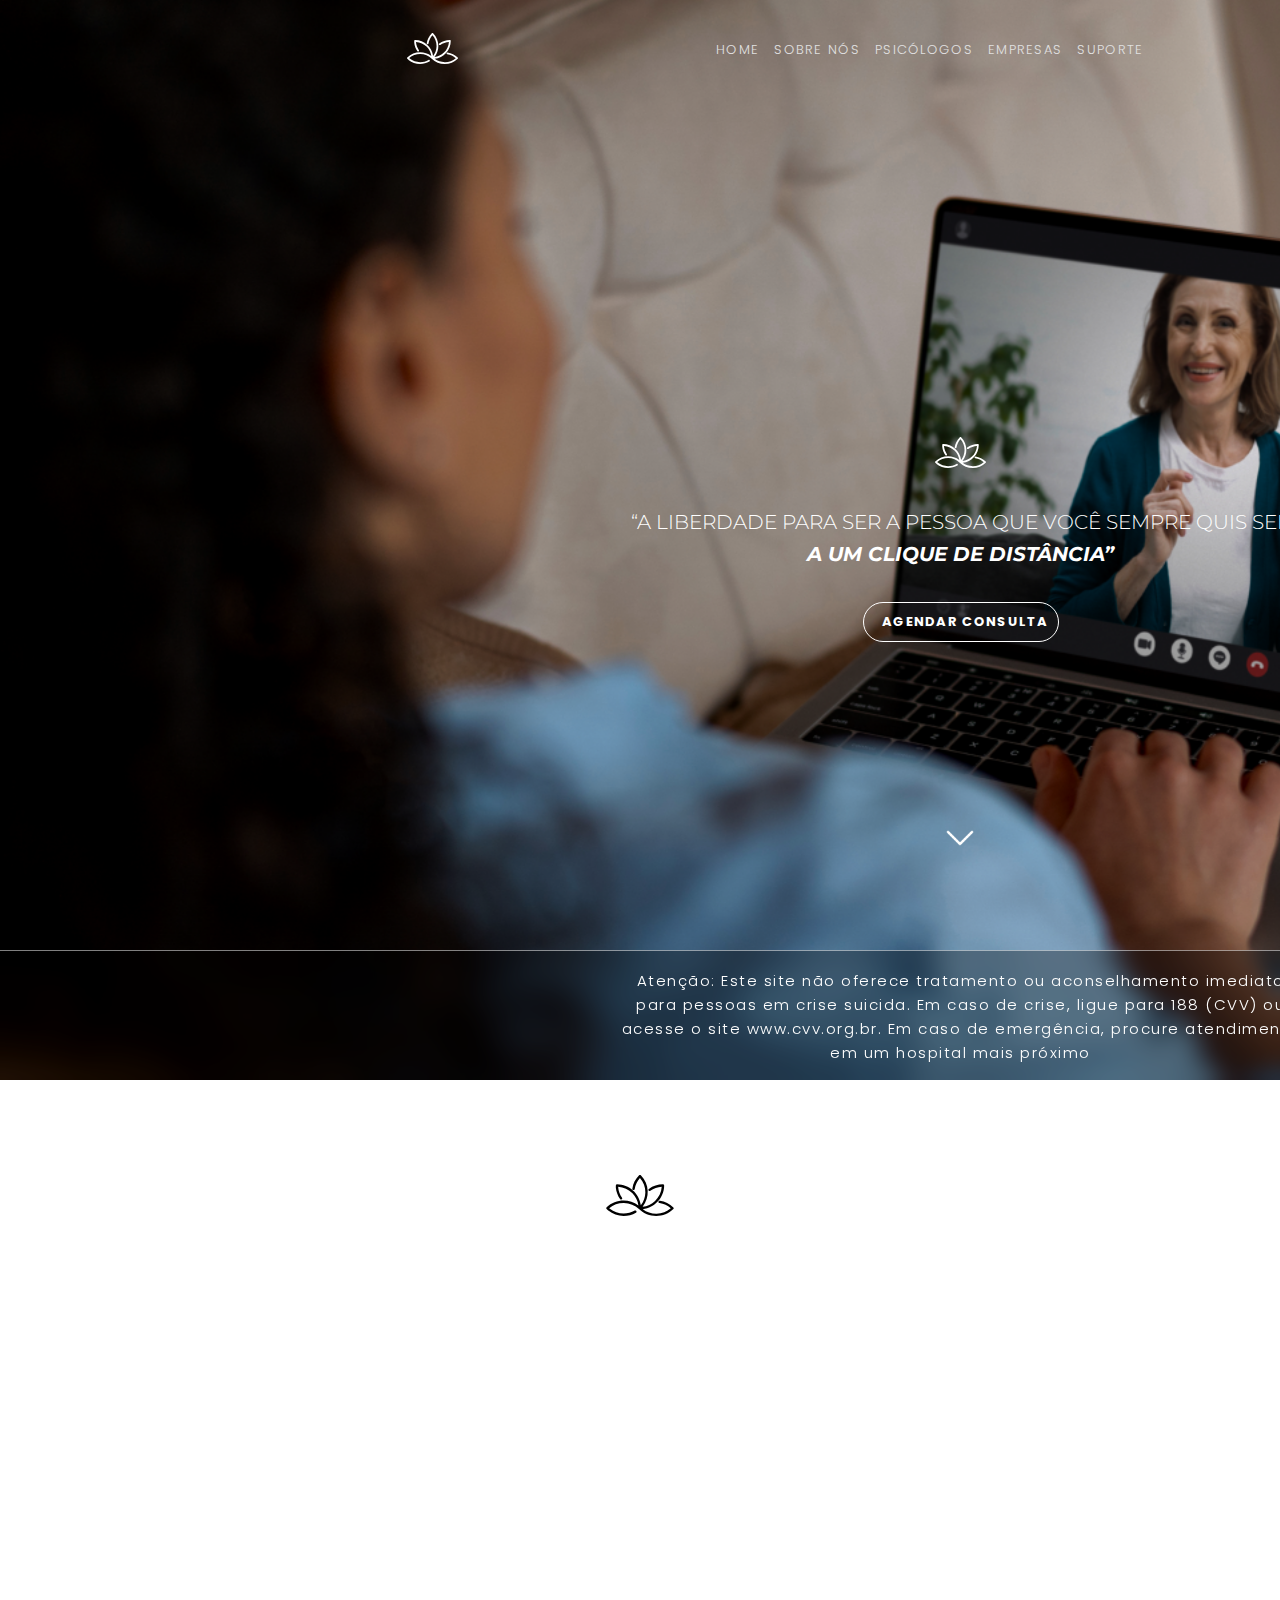
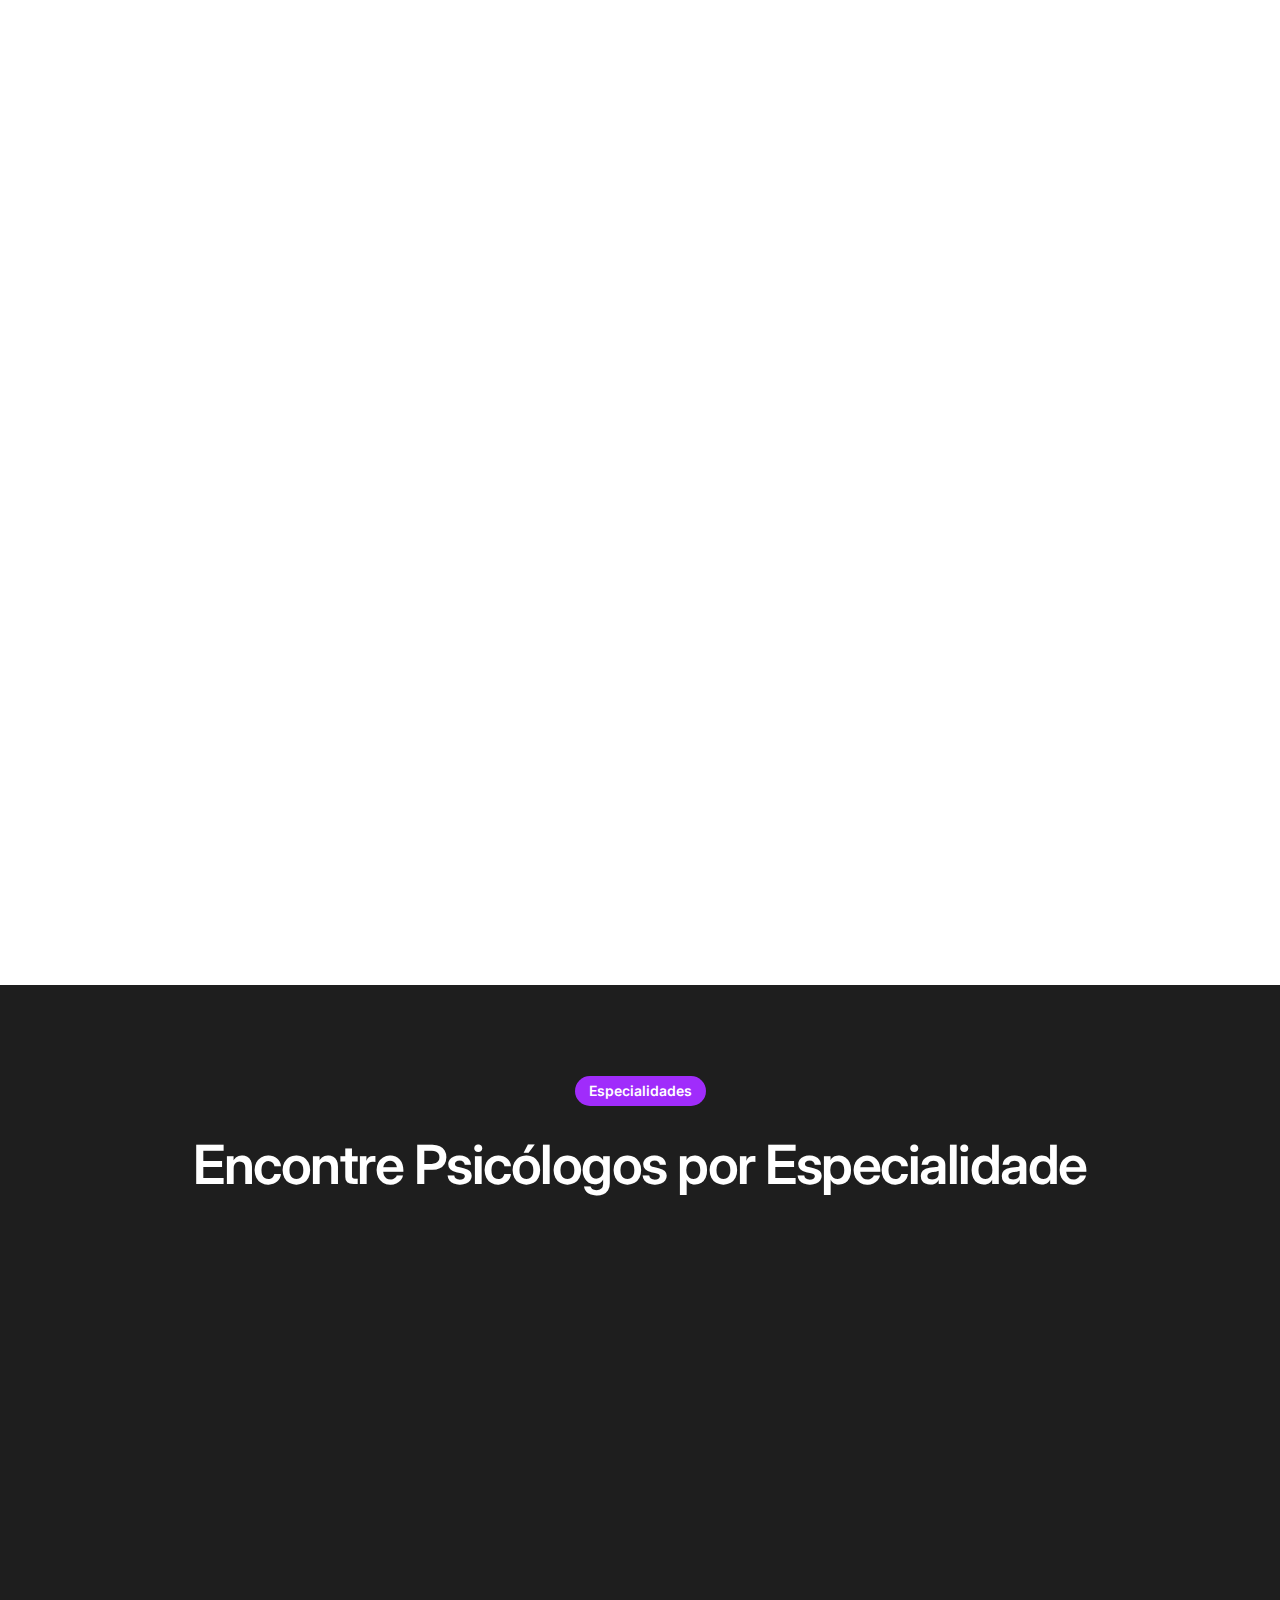
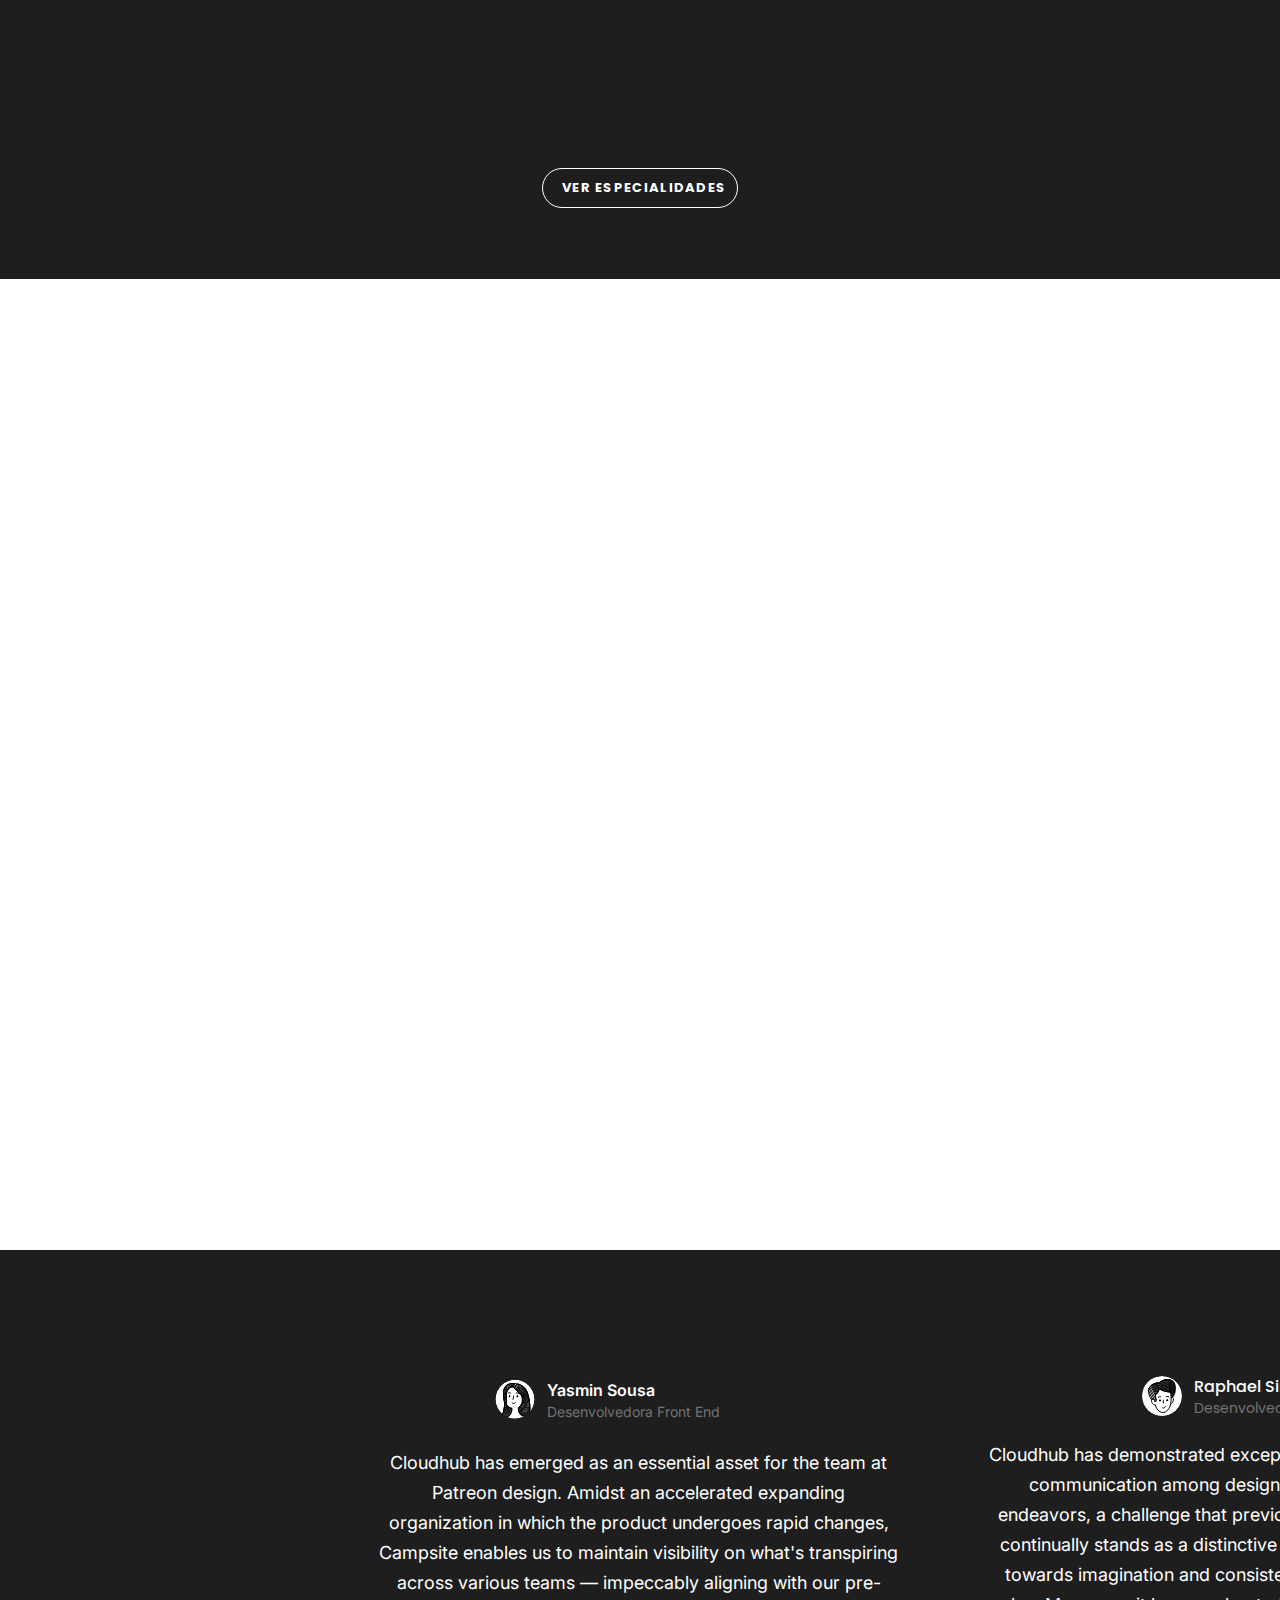
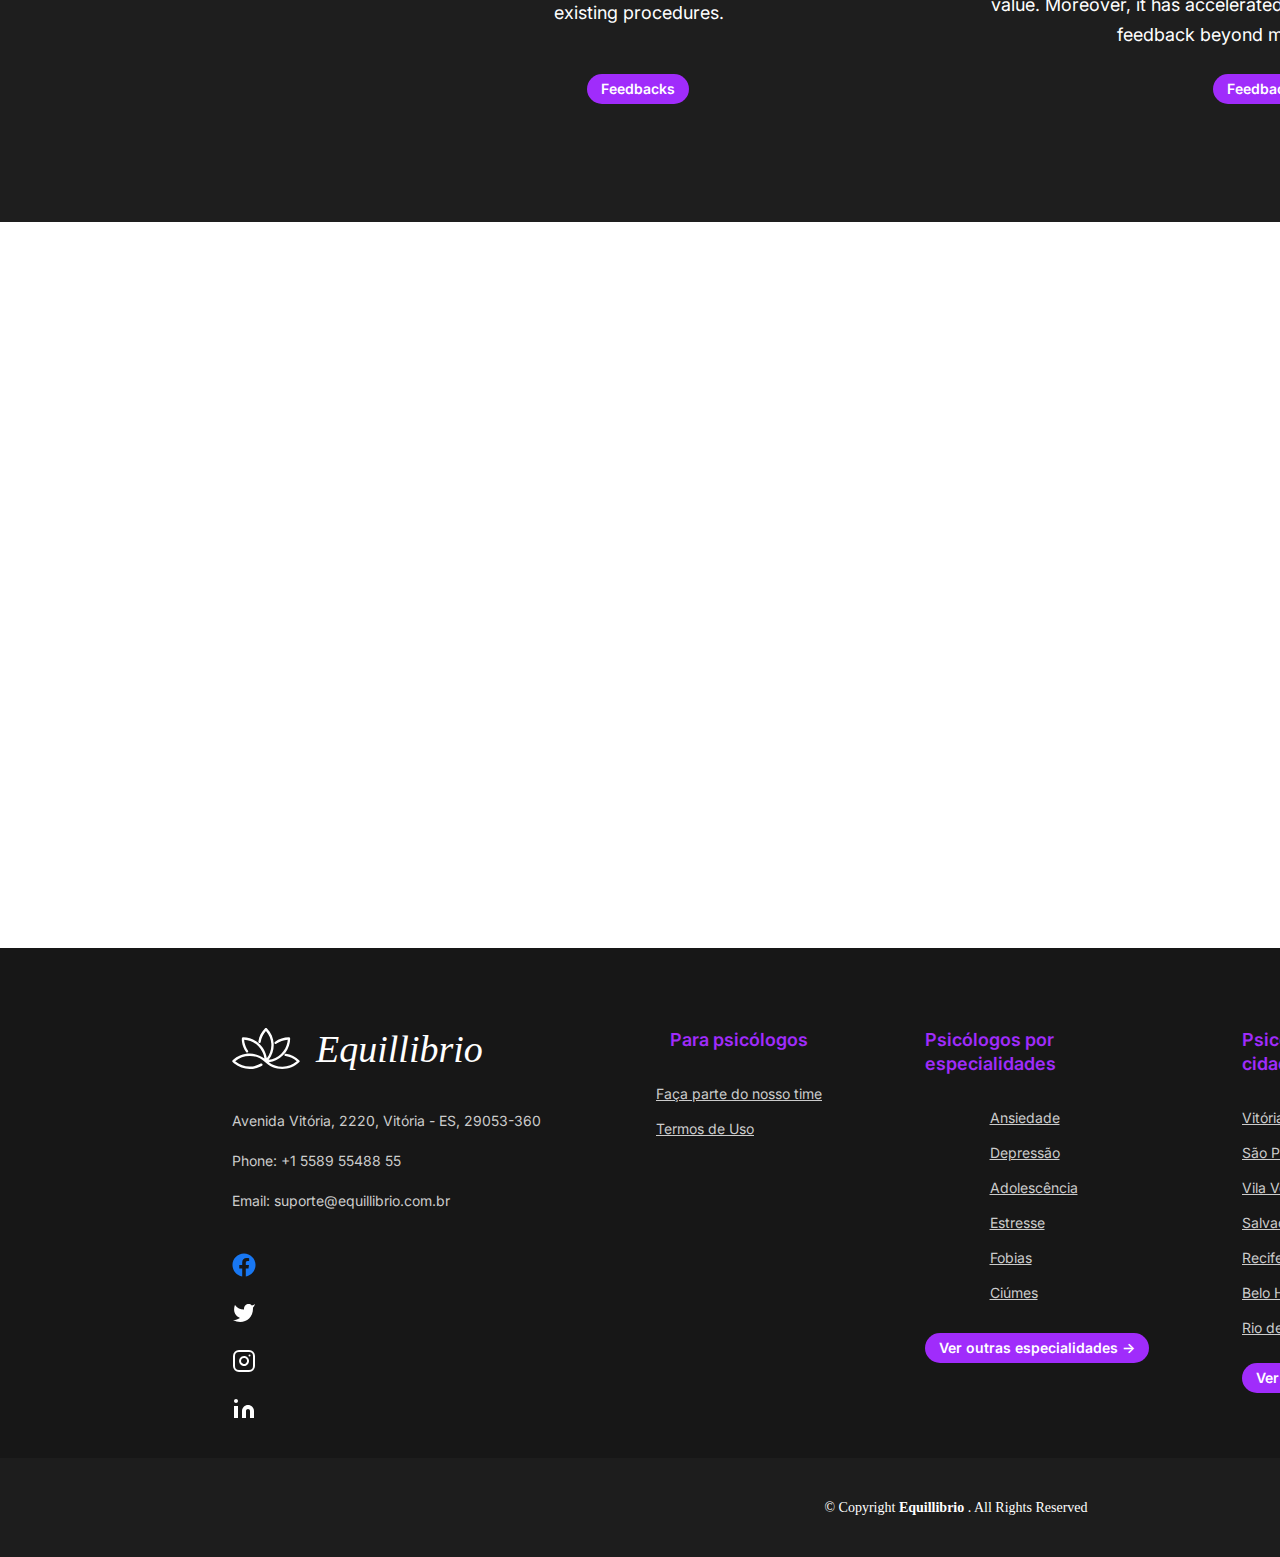
<file: src/index.html>
<!DOCTYPE html>
<html>
<head>
  	<meta charset="utf-8">
  	<meta name="viewport" content="initial-scale=1, width=device-width">
  	<title>Equillibrio</title>
  	<link rel="stylesheet"  href="./css/style.css" />
  	<link rel="stylesheet" href="https://fonts.googleapis.com/css2?family=Poppins:wght@300;400;500;600;700&display=swap" />
  	<link rel="stylesheet" href="https://fonts.googleapis.com/css2?family=Montserrat:ital,wght@0,300;1,300;1,700&display=swap" />
  	<link rel="stylesheet" href="https://fonts.googleapis.com/css2?family=Inter:wght@400;600;700&display=swap" />
</head>
<body>
  	<div class="home">
    		<div class="sesso-1-tela-principal">
      			<div class="tela-principal">
        				<img class="imagem-de-fundo" alt="" src="./assets/images/pessoas-idosas-fazendo-uma-chamada-de-video 1.png">
        				
        				<div class="slidebar">
          					<img class="vector-icon" alt="" src="./assets/images/Logo Branca.svg">
          					
          					<div class="home-parent">
									<button class="home1">HOME</button>
									<button class="sobre-ns">SOBRE NÓS</button>
									<button class="psiclogos">PSICÓLOGOS</button>
									<button class="empresas">EMPRESAS</button>
									<button class="suporte">SUPORTE</button>
          					</div>
          					<div class="slidebar-child">
          					</div>
          					<b class="login">LOGIN</b>
          					<img class="expand-arrow-icon" alt="" src="./assets/images/Expand Arrow.png">
          					
          					<div class="headline-1-parent">
            						<div class="headline-1">
              							<div class="a-liberdade-para-container">
                								<p class="a-liberdade-para-ser-a-pessoa">
                  									<span class="a-liberdade-para">“A LIBERDADE PARA SER A PESSOA QUE VOCÊ SEMPRE QUIS SER</span>
                  									<i class="blank-line">&nbsp;</i>
                								</p>
                								<p class="a-liberdade-para-ser-a-pessoa">
                  									<i class="a-um-clique">A UM CLIQUE DE DISTÂNCIA”</i>
                								</p>
              							</div>
              							<img class="vector-icon1" alt="" src="./assets/images/Logo Branca.svg">
              							
            						</div>
            						<div class="rectangle-parent">
              							<div class="group-child">
              							</div>
              							<b class="agendar-consulta">AGENDAR CONSULTA</b>
            						</div>
          					</div>
          					<div class="aviso-de-ateno">
            						<div class="aviso-de-ateno-child">
            						</div>
            						<div class="ateno-este-site-container">
              							<p class="a-liberdade-para-ser-a-pessoa">Atenção: Este site não oferece tratamento ou aconselhamento imediato</p>
              							<p class="a-liberdade-para-ser-a-pessoa">para pessoas em crise suicida. Em caso de crise, ligue para 188 (CVV) ou</p>
              							<p class="a-liberdade-para-ser-a-pessoa">acesse o site www.cvv.org.br. Em caso de emergência, procure atendimento</p>
              							<p class="a-liberdade-para-ser-a-pessoa">em um hospital mais próximo</p>
            						</div>
          					</div>
        				</div>
      			</div>
    		</div>
    		<img class="logo-icon" alt="" src="./assets/images/Logo Preta.svg">
    		<div class="sesso-2-por-que-fazer-terap">
      			<div class="sesso-2-por-que-fazer-terap1">
        				<img class="ilustrao-icon" alt="" src="./assets/images/Ilustração.svg">
        				
        				<div class="headline">
          					<div class="bloco">
            						<div class="titulo">
              							<div class="etiqueta">
                								<div class="auto-layout-horizontal">
                  									<div class="iconclose">
                  									</div>
                  									<div class="indicator">
                  									</div>
                  									<div class="hello">Consultas</div>
                  									<div class="iconclose">
                  									</div>
                								</div>
              							</div>
              							<div class="titulo1">
                								<div class="por-que-fazer">Por que fazer terapia?</div>
              							</div>
            						</div>
            						<div class="a-qualidade-de-container">
              							<p class="a-liberdade-para-ser-a-pessoa">
                								<span class="a-qualidade-de">A qualidade de nossa saúde mental está diretamente ligada à nossa qualidade de vida em geral. </span>
                								<b class="problemas-como-ansiedade-estr">Problemas como ansiedade, estresse e depressão são extremamente comuns hoje em dia</b>
                								<span> e, para auxiliar com isso, nada melhor do que a ajuda de profissionais.</span>
              							</p>
              							<p class="a-liberdade-para-ser-a-pessoa">&nbsp;</p>
              							<p class="a-liberdade-para-ser-a-pessoa">O melhor de tudo é que o processo terapêutico é tão eficiente em atendimentos online quanto na modalidade presencial.</p>
              							<p class="pesquisas-apontam-que-a-satisf">
                								<b>Pesquisas apontam que a satisfação dos pacientes é a mesma em ambas as modalidades.</b>
              							</p>
            						</div>
          					</div>
        				</div>
      			</div>
    		</div>
    		<div class="sesso-3-como-funciona-terap">
      			<div class="sesso-3-como-funciona-terap1">
        				<div class="headline1">
          					<div class="bloco-1">
            						<div class="titulo2">
              							<div class="etiqueta">
                								<div class="auto-layout-horizontal">
                  									<div class="iconclose">
                  									</div>
                  									<div class="indicator">
                  									</div>
                  									<div class="hello">Como funciona?</div>
                  									<div class="iconclose">
                  									</div>
                								</div>
              							</div>
              							<div class="como-funciona-a-terapia-container">
                								<p class="a-liberdade-para-ser-a-pessoa">Como funciona a</p>
                								<p class="a-liberdade-para-ser-a-pessoa">terapia online</p>
              							</div>
            						</div>
            						<div class="aqui-voc-encontra-container">
              							<b>Aqui você encontra um ambiente 100% seguro, exclusivo para o seu atendimento.</b>
              							<span class="somente-voc-e"> Somente você e o psicólogo tem acesso à sessão e aos dados e informações trocados nela. Nenhuma sessão é gravada, respeitando o princípio da confidencialidade entre psicólogo e cliente.</span>
            						</div>
          					</div>
          					<div class="bloco-2">
            						<div class="auto-layout-horizontal2">
              							<div class="check">
                								<img class="iconcheck" alt="" src="./assets/images/Check.svg">
                								
              							</div>
              							<div class="seguro">100% Seguro</div>
            						</div>
            						<div class="auto-layout-horizontal2">
              							<div class="check">
                								<img class="iconcheck" alt="" src="./assets/images/Check.svg">
                								
              							</div>
              							<div class="seguro">Exclusivo</div>
            						</div>
            						<div class="auto-layout-horizontal2">
              							<div class="check">
                								<img class="iconcheck" alt="" src="./assets/images/Check.svg">
              							</div>
              							<div class="seguro">Atendimentos online e presenciais</div>
            						</div>
          					</div>
          					<div class="vdeo-ilustrativo">
            						<img class="sizesmall-icon" alt="" src="./assets/images/Small.png">
            						
            						<div class="como-usar-a">Como usar a plataforma Equillibrio?</div>
          					</div>
        				</div>
        				<img class="ilustrao-icon1" alt="" src="./assets/images/Ilustração 2.svg">
        				
      			</div>
    		</div>
    		<div class="sesso-4-epecialidades">
      			<div class="auto-layout-vertical">
        				<div class="titulo3">
          					<div class="head">
            						<div class="etiqueta">
              							<div class="auto-layout-horizontal">
                								<div class="iconclose">
                								</div>
                								<div class="indicator">
                								</div>
                								<div class="hello">Especialidades</div>
                								<div class="iconclose">
                								</div>
              							</div>
            						</div>
            						<div class="titulo4">
              							<div class="badge">
              							</div>
              							<div class="encontre-psiclogos-por">Encontre Psicólogos por Especialidade</div>
            						</div>
          					</div>
        				</div>
        				<div class="layout">
          					<div class="bloco-11">
            						<div class="card-1">
              							<div class="textos">
                								<div class="depresso">Depressão</div>
                								<div class="o-psiquiatra-tambm">o psiquiatra também será o profissional responsável por explicar ao paciente como vencer a depressão da melhor maneira.</div>
              							</div>
              							<img class="vetor-icon" alt="" src="./assets/images/Vetor.svg">
              							
            						</div>
            						<div class="card-2">
              							<div class="textos">
                								<div class="depresso">Depressão</div>
                								<div class="o-psiquiatra-tambm">o psiquiatra também será o profissional responsável por explicar ao paciente como vencer a depressão da melhor maneira.</div>
              							</div>
              							<img class="vetor-icon" alt="" src="./assets/images/Vetor.svg">	
            						</div>
            						<div class="card-3">
              							<div class="textos">
                								<div class="depresso">Depressão</div>
                								<div class="o-psiquiatra-tambm">o psiquiatra também será o profissional responsável por explicar ao paciente como vencer a depressão da melhor maneira.</div>
              							</div>
              							<img class="vetor-icon" alt="" src="./assets/images/Vetor.svg">
            						</div>
          					</div>
          					<div class="bloco-11">
            						<div class="card-1">
              							<div class="textos">
                								<div class="depresso">Depressão</div>
                								<div class="o-psiquiatra-tambm">o psiquiatra também será o profissional responsável por explicar ao paciente como vencer a depressão da melhor maneira.</div>
              							</div>
              							<img class="vetor-icon" alt="" src="./assets/images/Vetor.svg">
              							
            						</div>
            						<div class="card-2">
              							<div class="textos">
                								<div class="depresso">Depressão</div>
                								<div class="o-psiquiatra-tambm">o psiquiatra também será o profissional responsável por explicar ao paciente como vencer a depressão da melhor maneira.</div>
              							</div>
              							<img class="vetor-icon" alt="" src="./assets/images/Vetor.svg">
              							
            						</div>
            						<div class="card-3">
              							<div class="textos">
                								<div class="depresso">Depressão</div>
                								<div class="o-psiquiatra-tambm">o psiquiatra também será o profissional responsável por explicar ao paciente como vencer a depressão da melhor maneira.</div>
              							</div>
              							<img class="vetor-icon" alt="" src="./assets/images/Vetor.svg">
              							
            						</div>
          					</div>
        				</div>
      			</div>
      			<div class="boto-ver-especialidades">
        				<div class="group-child">
        				</div>
        				<b class="ver-especialidades">VER ESPECIALIDADES</b>
      			</div>
    		</div>
    		<div class="sesso-5-comeando-minha-ter">
      			<div class="bloco1">
        				<div class="etiqueta">
          					<div class="auto-layout-horizontal">
            						<div class="iconclose6">
            						</div>
            						<div class="indicator">
            						</div>
            						<div class="hello">Especialidades</div>
            						<div class="iconclose6">
            						</div>
          					</div>
        				</div>
        				<div class="headline2">
          					<div class="subtitulo">
            						<div class="text">Começando minha terapia online</div>
            						<div class="text1">3 passos para iniciar sua jornada pela saúde mental</div>
          					</div>
        				</div>
        				<div class="bloco-12">
          					<div class="agendar-sua-consulta">
            						<div class="background-blur">
              							<div class="blur-circle">
              							</div>
            						</div>
            						<div class="content">
              							<div class="content1">
                								<b class="text2">Agende sua consulta</b>
                								<div class="text3">Escolha um horário que melhor se adapte à sua rotina. Basta preencher um rápido formulário, e em minutos você estará pronto para falar com um profissional qualificado.</div>
              							</div>
            						</div>
          					</div>
          					<img class="line-icon" alt="" src="./assets/images/Line.svg">
          					
          					<div class="agendar-sua-consulta">
            						<div class="background-blur1">
              							<div class="blur-circle">
              							</div>
            						</div>
            						<div class="content">
              							<div class="content3">
                								<b class="text4">Conecte-se com seu psicólogo</b>
                								<div class="text5">No horário agendado, você receberá um link para a sessão virtual. Nossa plataforma é segura e confidencial, garantindo que sua consulta aconteça de forma confortável e sem interrupções.</div>
              							</div>
            						</div>
          					</div>
          					<img class="line-icon" alt="" src="./assets/images/Line.svg">
          					
          					<div class="agendar-sua-consulta">
            						<div class="background-blur">
              							<div class="blur-circle">
              							</div>
            						</div>
            						<div class="content">
              							<div class="content5">
                								<b class="text4">Avaliações personalizadas</b>
                								<div class="text7">Após a consulta, você terá acesso a uma avaliação psicológica detalhada e recomendações personalizadas para seguir em frente com seu tratamento ou desenvolvimento emocional.</div>
              							</div>
            						</div>
          					</div>
        				</div>
      			</div>
      			<div class="boto-agendar-consulta">
        				<div class="boto-agendar-consulta-child">
        				</div>
        				<b class="ver-especialidades">AGENDAR CONSULTA</b>
      			</div>
      			<img class="oc-work-balance-icon" alt="" src="./assets/images/Ilsutração 3.svg">
      			
    		</div>
    		<div class="sesso-5-feedbacks">
      			<img class="ilustrao-icon2" alt="" src="./assets/images/Ilustração 7.svg">
      			
      			<div class="textos1">
        				<div class="bloco2">
          					<div class="bloco2">
            						<div class="etiqueta3">
              							<div class="auto-layout-horizontal">
                								<div class="iconclose">
                								</div>
                								<div class="indicator">
                								</div>
                								<div class="hello">Feedbacks</div>
                								<div class="iconclose">
                								</div>
              							</div>
            						</div>
            						<div class="etiqueta4">
              							<div class="auto-layout-horizontal">
                								<div class="iconclose">
                								</div>
                								<div class="indicator">
                								</div>
                								<div class="hello">Feedbacks</div>
                								<div class="iconclose">
                								</div>
              							</div>
            						</div>
            						<div class="perfil-1">
              							<div class="cloudhub-has-emerged-container">
                								<span>Cloudhub has emerged as an essential asset for the team at Patreon design. Amidst an accelerated expanding organization in which the product undergoes rapid changes, Campsite enables us to maintain visibility on what's transpiring across various teams — impeccably aligning with our pre-existing procedures.</span>
              							</div>
              							<div class="perfil">
                								<img class="avatar-icon" alt="" src="./assets/images/Avatar 1.svg">
                								
                								<div class="content6">
                  									<div class="yasmin-sousa">Yasmin Sousa</div>
                  									<div class="desenvolvedora-front-end">Desenvolvedora Front End</div>
                								</div>
              							</div>
            						</div>
            						<div class="perfil-2">
              							<div class="cloudhub-has-demonstrated">Cloudhub has demonstrated exceptional worth in preserving open communication among designers regarding their current endeavors, a challenge that previously impeded our progress. It continually stands as a distinctive platform guiding our dialogue towards imagination and consistent review, an element I highly value. Moreover, it has accelerated our propensity for early-stage feedback beyond my expectations.</div>
              							<div class="perfil-21">
                								<div class="raphael-simes">Raphael Simões </div>
                								<div class="desenvolvedor-back-end">Desenvolvedor Back End</div>
                								<img class="avatar-icon1" alt="" src="./assets/images/Avatar 2.svg">
                								
              							</div>
            						</div>
          					</div>
        				</div>
      			</div>
    		</div>
    		<div class="sesso-6-assinatura">
      			<div class="sesso-6-assinatura1">
        				<div class="retngulo">
        				</div>
        				<img class="imagem-icon" alt="" src="./assets/images/diego-ph-fIq0tET6llw-unsplash.jpg">
        				
        				<div class="assine-nossa-newsletter">
          					<div class="text-field">
            						<div class="state-layer">
              							<div class="content7">
                								<div class="input-text">
                  									<div class="input-text1">Digite seu E-mail</div>
                								</div>
                								<div class="label-text">
                  									<div class="input-text1">Email</div>
                								</div>
              							</div>
            						</div>
          					</div>
          					<div class="style-layer">
            						<div class="button">Inscrever-se</div>
          					</div>
          					<div class="assine-para-receber">Assine para receber atualizações: mantenha-se informado sobre as últimas atualizações para investidores, resultados financeiros e anúncios assinando nosso boletim informativo.</div>
          					<b class="assine-nossa-newsletter1">Assine nossa Newsletter</b>
        				</div>
        				<img class="ilustrao-2-icon" alt="" src="./assets/images/Ilustração 5.svg">
        				
        				<img class="ilustrao-1-icon" alt="" src="./assets/images/Ilustração 4.svg">
        				
      			</div>
    		</div>
    		<div class="footer">
      			<div class="main">
        				<div class="container">
          					<div class="logo-8">
            						<i class="equillibrio">Equillibrio</i>
            						<img class="logo-8-child" alt="" src="./assets/images/Logo Branca.svg">
            						
          					</div>
          					<div class="address">
            						<div class="email-suporteequillibriocom">Avenida Vitória, 2220, Vitória - ES, 29053-360</div>
            						<div class="email-suporteequillibriocom">Phone: +1 5589 55488 55</div>
            						<div class="email-suporteequillibriocom">Email: suporte@equillibrio.com.br</div>
          					</div>
          					<div class="social">
            						<img class="facebook-icon" alt="" src="./assets/images/face.svg">
            						
            						<img class="twitter-icon" alt="" src="./assets/images/twitter.svg">
            						
            						<img class="instagram-icon" alt="" src="./assets/images/demo.svg">
            						
            						<img class="linkedin-icon" alt="" src="./assets/images/linkedin.svg">
            						
          					</div>
        				</div>
        				<div class="container-parent">
          					<div class="container1">
            						<div class="link">
              							<div class="para-psiclogos">Para psicólogos</div>
              							<div class="faa-parte-do-container">
                								<p class="a-liberdade-para-ser-a-pessoa">Faça parte do nosso time</p>
                								<p class="a-liberdade-para-ser-a-pessoa">Termos de Uso</p>
              							</div>
            						</div>
            						<div class="link1">
              							<div class="psiclogos-por-especialidades">Psicólogos por especialidades</div>
              							<div class="faa-parte-do-container">
                								<p class="a-liberdade-para-ser-a-pessoa">Ansiedade</p>
                								<p class="a-liberdade-para-ser-a-pessoa">Depressão</p>
                								<p class="a-liberdade-para-ser-a-pessoa">Adolescência</p>
                								<p class="a-liberdade-para-ser-a-pessoa">Estresse</p>
                								<p class="a-liberdade-para-ser-a-pessoa">Fobias</p>
                								<p class="a-liberdade-para-ser-a-pessoa">Ciúmes</p>
              							</div>
            						</div>
            						<div class="link2">
              							<div class="psiclogos-por-cidades">Psicólogos por cidades</div>
              							<div class="faa-parte-do-container">
                								<p class="a-liberdade-para-ser-a-pessoa">Vitória</p>
                								<p class="a-liberdade-para-ser-a-pessoa">São Paulo</p>
                								<p class="a-liberdade-para-ser-a-pessoa">Vila Velha</p>
                								<p class="a-liberdade-para-ser-a-pessoa">Salvador</p>
                								<p class="a-liberdade-para-ser-a-pessoa">Recife</p>
                								<p class="a-liberdade-para-ser-a-pessoa">Belo Horizonte</p>
                								<p class="a-liberdade-para-ser-a-pessoa">Rio de Janeiro</p>
              							</div>
            						</div>
            						<div class="link3">
              							<div class="para-psiclogos">Para empresas</div>
              							<div class="blog-indique-sua-container">
                								<p class="a-liberdade-para-ser-a-pessoa">Blog</p>
                								<p class="indique-sua-empresa">Indique sua empresa</p>
              							</div>
            						</div>
          					</div>
          					<div class="sizemedium-fillsolid-color1">
            						<div class="auto-layout-horizontal">
              							<div class="iconclose6">
              							</div>
              							<div class="indicator">
              							</div>
              							<div class="hello">Ver outras especialidades →</div>
              							<div class="iconclose6">
              							</div>
            						</div>
          					</div>
          					<div class="sizemedium-fillsolid-color2">
            						<div class="auto-layout-horizontal">
              							<div class="iconclose6">
              							</div>
              							<div class="indicator">
              							</div>
              							<div class="hello">Ver outras cidades →</div>
              							<div class="iconclose6">
              							</div>
            						</div>
          					</div>
        				</div>
      			</div>
      			<div class="copyright-text">
        				<div class="copyright-equillibrio-all-container">
          					<span>© Copyright </span>
          					<b>Equillibrio</b>
          					<span>. All Rights Reserved </span>
        				</div>
      			</div>
    		</div>
  	</div>
	  <script src="./js/scripts.js"></script>
	  <script src="./js/modules/animate.js"></script>
</body>
</html>
</file>
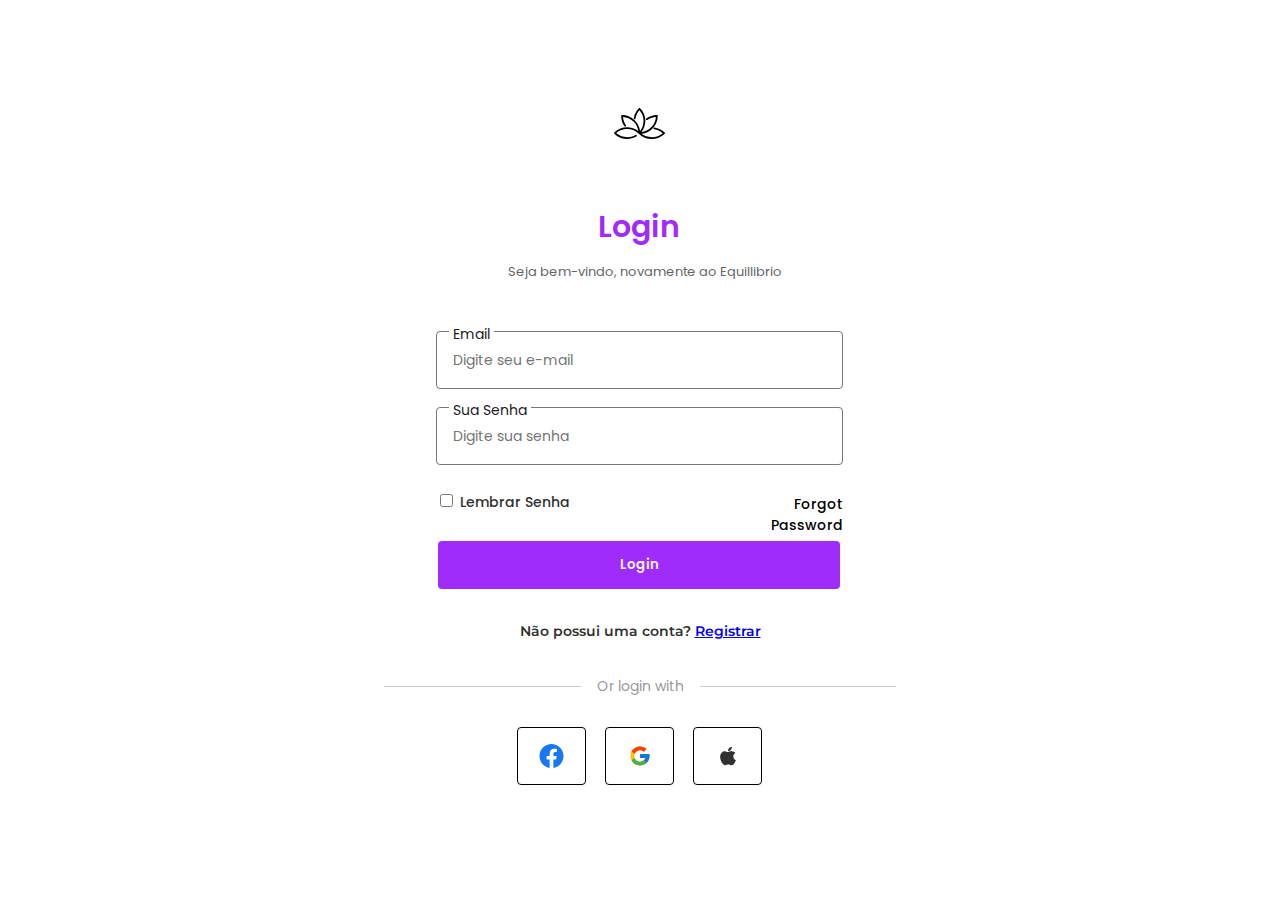
<file: src/pages/login.html>
<!DOCTYPE html>
<html>
<head>
    <meta charset="utf-8">
    <meta name="viewport" content="initial-scale=1, width=device-width">
    <link rel="stylesheet" href="/src/css/partials/login.css" />
    <link rel="stylesheet" href="https://fonts.googleapis.com/css2?family=Poppins:wght@400;500;600&display=swap" />
    <link rel="stylesheet" href="https://fonts.googleapis.com/css2?family=Montserrat:wght@600&display=swap" />
</head>
<body>
    <div class="login">
        <div class="vector-parent">
            <img class="vector-icon" alt="" src="/src/assets/images/Logo Preta.svg">
            <div class="group-wrapper">
                <div class="group-parent">
                    <div class="text-field-parent">
                        <div class="text-field">
                            <div class="state-layer">
                                <div class="content">
                                    <input type="text" class="input-text" placeholder="Digite seu e-mail">
                                    <div class="label-text">
                                        <div class="input-text1">Email</div>
                                    </div>
                                </div>
                            </div>
                        </div>
                        <div class="text-field1">
                            <div class="state-layer">
                                <div class="content">
                                    <input type="password" class="input-text" placeholder="Digite sua senha">
                                    <div class="label-text">
                                        <div class="input-text1">Sua Senha</div>
                                    </div>
                                </div>
                            </div>
                        </div>
                        <div class="login1">Login</div>
                        <div class="login-to-access">Seja bem-vindo, novamente ao Equillibrio</div>
                        <div class="checkbox-parent">
                            <label class="lembrar-senha">
                                <input type="checkbox" id="remember-password" name="remember-password">
                                Lembrar Senha
                            </label>
                        </div>
                        <div class="forgot-password">Forgot Password</div>
                        <div class="frame-parent">
                            <div class="vector-wrapper">
                                <img class="face" alt="" src="/src/assets/images/face.svg">
                            </div>
                            <div class="flat-color-iconsgoogle-wrapper">
                                <img class="checkbox-icon" alt="" src="/src/assets/images/flat-color-icons_google.svg">
                            </div>
                            <div class="ant-designapple-filled-wrapper">
                                <img class="checkbox-icon" alt="" src="/src/assets/images/ant-design_apple-filled.svg">
                            </div>
                        </div>
                    </div>
                    <div class="group-container">
                        <div class="button-parent">
                            <button class="button">
                                <div class="style-layer">
                                    <div class="button1">Login</div>
                                </div>
                            </button>
                            <div class="no-possui-uma-container">
                                <span>Não possui uma conta? </span>
                                <span class="registrar">
                                    <a href="/register/registro.html">Registrar</a>
                                </span>
                            </div>
                            <div class="rectangle-parent">
                                <div class="group-child"></div>
                                <div class="or-login-with">Or login with</div>
                                <div class="group-item"></div>
                            </div>
                        </div>
                    </div>
                </div>
            </div>
        </div>
        <script src="/src/js/scripts.js"></script>
    </div>
</body>
</html>
</file>
<file: src/css/style.css>
body {
    margin: 0;
    line-height: normal;
}
.imagem-de-fundo {
    position: absolute;
    top: 0px;
    left: 301px;
    width: 1920px;
    height: 1080px;
    object-fit: cover;
}
.vector-icon {
    position: absolute;    body {
        margin: 0;
        font-family: 'Montserrat', sans-serif;
        line-height: 1.6;
    }
    
    .login-container {
        display: flex;
        align-items: center;
    }
    
    .hero {
        text-align: center;
        padding: 50px 20px;
        background: url('./img/Expand Arrow.png') no-repeat center center;
        background-size: cover;
    }
    
    .headline-1 {
        font-size: 24px;
        margin-bottom: 20px;
    }
    
    .agendar-consulta {
        background-color: #000;
        color: #fff;
        padding: 10px 20px;
        border: none;
        border-radius: 5px;
        cursor: pointer;
        font-weight: bold;
    }
    
    .aviso-de-atencao {
        background-color: rgba(0, 0, 0, 0.3);
        color: #fff;
        padding: 20px;
        text-align: center;
        font-size: 14px;
    }
    
    .sesso-2-por-que-fazer-terap, .sesso-3-como-funciona-terap, .sesso-4-especialidades {
        padding: 50px 20px;
        text-align: center;
    }
    
    .sesso-2-por-que-fazer-terap img, .sesso-3-como-funciona-terap img {
        max-width: 100%;
        height: auto;
    }
    
    .especialidades-container {
        display: flex;
        flex-wrap: wrap;
        gap: 20px;
        justify-content: center;
    }
    
    .card {
        background-color: #fff;
        border: 1px solid #ddd;
        border-radius: 10px;
        padding: 20px;
        width: 300px;
        box-shadow: 0 2px 4px rgba(0, 0, 0, 0.1);
    }
    
    .ver-especialidades {
        background-color: #000;
        color: #fff;
        padding: 10px 20px;
        border: none;
        border-radius: 5px;
        cursor: pointer;
        font-weight: bold;
        margin-top: 20px;
    }
    
    .logo-icon {
        max-width: 100px;
        height: auto;
    }
    
    @media (max-width: 768px) {
        .hero, .sesso-2-por-que-fazer-terap, .sesso-3-como-funciona-terap, .sesso-4-especialidades {
            padding: 20px;
        }
    
        .especialidades-container {
            flex-direction: column;
            align-items: center;
        }
    
        .card {
            width: 100%;
        }
    }
    top: 5px;
    left: 727px;
    width: 51px;
    height: 31px;
}
.home1, .sobre-ns, .psiclogos, .empresas, .suporte {
    font-size: 13px;
    color: #e1e1e1;
    font-family: Poppins;
    font-weight: 300;
    cursor: pointer;
    letter-spacing: 0.1em;
    position: relative;
    border: none;
    background: none;
    text-transform: uppercase;
    transition-timing-function: cubic-bezier(0.25, 0.8, 0.25, 1);
    transition-duration: 200ms;
    transition-property: color;
}

.home1:focus, .home1:hover,
.sobre-ns:focus, .sobre-ns:hover,
.psiclogos:focus, .psiclogos:hover,
.empresas:focus, .empresas:hover,
.suporte:focus, .suporte:hover {
    color: #fff;
}

.home1:focus:after, .home1:hover:after,
.sobre-ns:focus:after, .sobre-ns:hover:after,
.psiclogos:focus:after, .psiclogos:hover:after,
.empresas:focus:after, .empresas:hover:after,
.suporte:focus:after, .suporte:hover:after {
    width: 100%;
    left: 0%;
}

.home1:after, .sobre-ns:after, .psiclogos:after, .empresas:after, .suporte:after {
    content: "";
    pointer-events: none;
    bottom: -2px;
    left: 50%;
    position: absolute;
    width: 0%;
    height: 2px;
    background-color: #fff;
    transition-timing-function: cubic-bezier(0.25, 0.8, 0.25, 1);
    transition-duration: 200ms;
    transition-property: width, left;
}
.home-parent {
    position: absolute;
    top: 11px;
    left: calc(50% - 250px);
    width: 1000px;
    height: 20px;
    text-align: left;
}

.login {
    position: absolute;
    top: 5px;
    left: 1700px;
    font-family: poppins;
    letter-spacing: 0.2em;
    --primary-color: #A02CFB;
    --secondary-color: #fff;
    --hover-color: #111;
    --arrow-width: 10px;
    --arrow-stroke: 2px;
    box-sizing: border-box;
    border: 0;
    border-radius: 30px;
    color: var(--secondary-color);
    padding: 0.5em 1.7em;
    background: var(--primary-color);
    display: flex;
    transition: 0.2s background;
    align-items: center;
    gap: 0.6em;
    font-weight: 300px;
  }
  
  .login .arrow-wrapper {
    display: flex;
    justify-content: center;
    align-items: center;
  }
  
  .login .arrow {
    width: var(--arrow-width);
    background: var(--primary-color);
    height: var(--arrow-stroke);
    position: relative;
    transition: 0.2s;
  }
  
  .login .arrow::before {
    content: "";
    box-sizing: border-box;
    position: absolute;
    border: solid var(--secondary-color);
    border-width: 0 var(--arrow-stroke) var(--arrow-stroke) 0;
    display: inline-block;
    top: -3px;
    right: 3px;
    transition: 0.2s;
    padding: 3px;
    transform: rotate(-45deg);
  }
  
  .login:hover {
    background-color: var(--hover-color);
  }
  
  .login:hover .arrow {
    background: var(--secondary-color);
  }
  
  .login:hover .arrow:before {
    right: 0;
  }
.expand-arrow-icon {
    position: absolute;
    top: 792px;
    left: calc(50% - 18px);
    width: 36px;
    height: 36px;
    object-fit: cover;
}
.a-liberdade-para {
    font-weight: 300;
}
.blank-line {
    font-weight: 300;
    font-family: Montserrat;
}
.a-liberdade-para-ser-a-pessoa {
    margin: 0;
}
.a-um-clique {
    font-weight: 700;
}
.a-liberdade-para-container {
    position: absolute;
    top: 77px;
    left: 0px;
    line-height: 16px;
    text-transform: uppercase;
}
.vector-icon1 {
    position: absolute;
    top: 0px;
    left: 308px;
    width: 51px;
    height: 31px;
}
.headline-1 {
    position: absolute;
    top: 0px;
    left: 0px;
    width: 667px;
    height: 125px;
}
.group-child {
    position: absolute;
    top: 0px;
    left: 0px;
    border-radius: 60px;
    border: 1px solid #fff;
    box-sizing: border-box;
    width: 196px;
    height: 40px;
}
.agendar-consulta {
    position: absolute;
    top: 10px;
    left: 19px;
    letter-spacing: 0.1em;
}
.rectangle-parent {
    position: absolute;
    top: 165px;
    left: 236px;
    width: 196px;
    height: 40px;
    text-align: left;
    font-size: 13px;
    font-family: Poppins;
}
.headline-1-parent {
    position: absolute;
    top: 409px;
    left: 947px;
    width: 667px;
    height: 205px;
    font-size: 20px;
    font-family: Montserrat;
}
.aviso-de-ateno-child {
    position: absolute;
    top: 0px;
    left: calc(50% - 1280px);
    backdrop-filter: blur(10px);
    background-color: rgba(0, 0, 0, 0.3);
    border-top: 1px solid rgba(255, 255, 255, 0.5);
    box-sizing: border-box;
    width: 2560px;
    height: 130px;
}
.ateno-este-site-container {
    position: absolute;
    top: 19px;
    left: calc(50% - 348px);
    letter-spacing: 0.1em;
    font-weight: 300;
    display: inline-block;
    width: 697px;
}
.aviso-de-ateno {
    position: absolute;
    top: 922px;
    left: calc(50% - 1280px);
    width: 2560px;
    height: 130px;
    font-size: 15px;
    color: #ffffff;
}
.slidebar {
    position: absolute;
    top: 28px;
    left: 0px;
    width: 2560px;
    height: 1052px;
}
.tela-principal {
    position: absolute;
    top: 0px;
    left: 0px;
    width: 2560px;
    height: 1080px;
}
.sesso-1-tela-principal {
    position: absolute;
    top: 0px;
    left: -320px;
    width: 2560px;
    height: 1080px;
    font-size: 13px;
    font-family: Poppins;
}
.logo-icon {
    position: absolute;
    top: 1175px;
    left: calc(50% - 34px);
    width: 68px;
    height: 41px;
}
.ilustrao-icon {
    width: 340.2px;
    position: relative;
    height: 250px;
}
.iconclose {
    width: 16px;
    position: relative;
    height: 16px;
    display: none;
}
.indicator {
    width: 8px;
    position: relative;
    border-radius: 100px;
    background-color: #20c997;
    height: 8px;
    display: none;
}
.hello {
    position: relative;
    line-height: 22px;
    font-weight: 600;
}
.auto-layout-horizontal {
    display: flex;
    flex-direction: row;
    align-items: center;
    justify-content: flex-start;
    gap: 4px;
}
.etiqueta {
    border-radius: 100px;
    background-color: #a02cfb;
    display: flex;
    flex-direction: row;
    align-items: center;
    justify-content: center;
    padding: 4px 14px;
}
.por-que-fazer {
    width: 547px;
    position: relative;
    letter-spacing: -1.5px;
    line-height: 63px;
    font-weight: 600;
    display: inline-block;
}
.titulo1 {
    display: flex;
    flex-direction: column;
    align-items: flex-start;
    justify-content: flex-start;
    text-align: left;
    font-size: 54px;
    color: #000;
}
.titulo {
    display: flex;
    flex-direction: column;
    align-items: flex-start;
    justify-content: flex-start;
    gap: 16px;
}
.a-qualidade-de {
    font-family: Inter;
    color: #6e6e6e;
}
.problemas-como-ansiedade-estr {
    font-family: Inter;
    color: #a02cfb;
}
.pesquisas-apontam-que-a-satisf {
    margin: 0;
    color: #a02cfb;
}
.a-qualidade-de-container {
    align-self: stretch;
    position: relative;
    font-size: 18px;
    line-height: 30px;
    text-align: left;
    color: #6e6e6e;
}
.bloco {
    align-self: stretch;
    display: flex;
    flex-direction: column;
    align-items: flex-start;
    justify-content: flex-start;
    gap: 24px;
}
.headline {
    width: 547px;
    display: flex;
    flex-direction: column;
    align-items: flex-start;
    justify-content: flex-start;
}
.sesso-2-por-que-fazer-terap1 {
    position: absolute;
    top: 0px;
    left: calc(50% - 482.1px);
    display: flex;
    flex-direction: row;
    align-items: center;
    justify-content: flex-start;
    gap: 77px;
}
.sesso-2-por-que-fazer-terap {
    position: absolute;
    top: 1312px;
    left: 477.89px;
    width: 964.2px;
    height: 433px;
}
.como-funciona-a-terapia-container {
    align-self: stretch;
    position: relative;
    font-size: 54px;
    letter-spacing: -1.5px;
    line-height: 63px;
    font-weight: 600;
    color: #282828;
    text-align: left;
}
.titulo2 {
    align-self: stretch;
    display: flex;
    flex-direction: column;
    align-items: flex-start;
    justify-content: flex-start;
    gap: 16px;
}
.somente-voc-e {
    color: #5f6980;
}
.aqui-voc-encontra-container {
    align-self: stretch;
    position: relative;
    font-size: 18px;
    line-height: 30px;
    text-align: left;
    color: #a02cfb;
}
.bloco-1 {
    align-self: stretch;
    display: flex;
    flex-direction: column;
    align-items: flex-start;
    justify-content: flex-start;
    gap: 24px;
    text-align: center;
    font-size: 14px;
    color: #fff;
}

.seguro {
    position: relative;
    line-height: 26px;
}
.auto-layout-horizontal2 {
    display: flex;
    flex-direction: row;
    align-items: center;
    justify-content: flex-start;
    gap: 8px;
}
.bloco-2 {
    width: 547px;
    display: flex;
    flex-direction: row;
    align-items: flex-start;
    justify-content: flex-start;
    flex-wrap: wrap;
    align-content: flex-start;
    gap: 28px;
}
.sizesmall-icon {
    width: 24px;
    position: relative;
    border-radius: 28.85px;
    height: 24px;
}
.como-usar-a {
    flex: 1;
    position: relative;
    line-height: 26px;
    font-weight: 600;
}
.vdeo-ilustrativo {
    align-self: stretch;
    display: flex;
    flex-direction: row;
    align-items: center;
    justify-content: flex-start;
    gap: 8px;
}
.headline1 {
    position: absolute;
    top: 0px;
    left: 0px;
    width: 547px;
    display: flex;
    flex-direction: column;
    align-items: flex-start;
    justify-content: flex-start;
    gap: 40px;
}
.ilustrao-icon1 {
    position: absolute;
    height: 75.19%;
    width: 36.8%;
    top: 12.5%;
    right: 0%;
    bottom: 12.31%;
    left: 63.2%;
    max-width: 100%;
    overflow: hidden;
    max-height: 100%;
}
.sesso-3-como-funciona-terap1 {
    position: absolute;
    top: 0px;
    left: 0px;
    width: 1142.4px;
    height: 532px;
}
.sesso-3-como-funciona-terap {
    position: absolute;
    top: 1921px;
    left: 341px;
    width: 1142.4px;
    height: 532px;
    text-align: left;
    font-size: 16px;
    color: #282828;
}
.badge {
    width: 73px;
    border-radius: 100px;
    border: 1px solid #fff;
    box-sizing: border-box;
    height: 34px;
    display: none;
}
.encontre-psiclogos-por {
    align-self: stretch;
    position: relative;
    letter-spacing: -1.5px;
    line-height: 63px;
    font-weight: 600;
}
.titulo4 {
    width: 1084px;
    display: flex;
    flex-direction: column;
    align-items: center;
    justify-content: flex-start;
    gap: 4px;
    font-size: 54px;
}
.head {
    position: absolute;
    top: 0px;
    left: 0px;
    background-color: rgba(255, 255, 255, 0);
    width: 1440px;
    display: flex;
    flex-direction: column;
    align-items: center;
    justify-content: flex-start;
    padding: 0px 80px;
    box-sizing: border-box;
    gap: 27px;
}
.titulo3 {
    position: absolute;
    top: 0px;
    left: 0px;
    width: 1440px;
    height: 107px;
}
.depresso {
    position: absolute;
    top: 0px;
    left: 0px;
    line-height: 24px;
    font-weight: 600;
}
.o-psiquiatra-tambm {
    position: absolute;
    top: 55px;
    left: 0px;
    line-height: 24px;
    color: #737373;
    display: flex;
    align-items: center;
    width: 305px;
    height: 43px;
}
.textos {
    position: absolute;
    top: 53px;
    left: 24px;
    width: 305px;
    height: 98px;
}
.vetor-icon {
    position: absolute;
    top: 29px;
    left: 24px;
    width: 24px;
    height: 24px;
}
.card-1 {
    position: absolute;
    width: calc(100% - 774px);
    top: calc(50% - 106.5px);
    right: 773px;
    left: 1px;
    border-radius: 24px;
    background-color: #111;
    border: 1px solid rgba(0, 0, 0, 0.05);
    box-sizing: border-box;
    height: 214px;
}
.card-2 {
    position: absolute;
    width: calc(100% - 774px);
    top: calc(50% - 106.5px);
    right: 372px;
    left: 402px;
    border-radius: 24px;
    background-color: #111;
    border: 1px solid rgba(0, 0, 0, 0.05);
    box-sizing: border-box;
    height: 214px;
}
.card-3 {
    position: absolute;
    width: calc(100% - 774px);
    top: calc(50% - 106.5px);
    right: -29px;
    left: 803px;
    border-radius: 24px;
    background-color: #111;
    border: 1px solid rgba(0, 0, 0, 0.05);
    box-sizing: border-box;
    height: 214px;
}
.bloco-11 {
    width: 1152px;
    position: relative;
    height: 174px;
}
.layout {
    position: absolute;
    top: calc(50% - 171px);
    left: calc(50% - 576px);
    height: 434px;
    display: flex;
    flex-direction: column;
    align-items: center;
    justify-content: flex-start;
    gap: 84px;
    text-align: left;
    font-size: 16px;
    color: #a02cfb;
}
.auto-layout-vertical {
    position: absolute;
    top: 90.5px;
    left: 240px;
    width: 1440px;
    height: 712px;
}
.ver-especialidades {
    position: absolute;
    top: 10px;
    left: 20px;
    letter-spacing: 0.1em;
}
.boto-ver-especialidades {
    position: absolute;
    top: 783px;
    left: 862px;
    width: 196px;
    height: 40px;
    text-align: left;
    font-size: 13px;
    font-family: Poppins;
}
.sesso-4-epecialidades {
    position: absolute;
    top: 2585px;
    left: calc(50% - 960px);
    background-color: #1e1e1e;
    width: 1920px;
    height: 894px;
}
.iconclose6 {
    width: 24px;
    position: relative;
    height: 24px;
    display: none;
}
.text {
    width: 910px;
    position: relative;
    letter-spacing: -1.5px;
    line-height: 63px;
    font-weight: 600;
    display: inline-block;
    height: 49px;
    flex-shrink: 0;
}
.text1 {
    align-self: stretch;
    position: relative;
    font-size: 16px;
    color: #7a7d9c;
    display: flex;
    align-items: center;
    justify-content: center;
    height: 28px;
    flex-shrink: 0;
}
.subtitulo {
    display: flex;
    flex-direction: column;
    align-items: center;
    justify-content: flex-start;
    gap: 20px;
}
.headline2 {
    overflow: hidden;
    display: flex;
    flex-direction: column;
    align-items: center;
    justify-content: flex-start;
    font-size: 48px;
    color: #1b152b;
}
.blur-circle {
    width: 155.8px;
    position: relative;
    filter: blur(56px);
    border-radius: 869.24px;
    background: radial-gradient(50% 50% at 50% 50%, #e9d8ff, rgba(255, 255, 255, 0), rgba(233, 216, 255, 0));
    height: 155.8px;
}
.background-blur {
    position: absolute;
    top: calc(50% - 99px);
    left: calc(50% - 181px);
    display: flex;
    flex-direction: row;
    align-items: flex-start;
    justify-content: flex-start;
    padding: 21px 105px;
}
.text2 {
    align-self: stretch;
    position: relative;
}
.text3 {
    align-self: stretch;
    position: relative;
    font-size: 16px;
    letter-spacing: -0.75px;
    font-weight: 300;
    color: #7a7d9c;
}
.content1 {
    align-self: stretch;
    display: flex;
    flex-direction: column;
    align-items: flex-start;
    justify-content: flex-start;
    gap: 15px;
}
.content {
    position: absolute;
    top: 24px;    body {
        margin: 0;
        font-family: 'Montserrat', sans-serif;
        line-height: 1.6;
    }
    
    header {
        background-color: #fff;
        padding: 10px 20px;
        display: flex;
        justify-content: space-between;
        align-items: center;
        box-shadow: 0 2px 4px rgba(0, 0, 0, 0.1);
    }
    
    nav ul {
        list-style: none;
        display: flex;
        gap: 20px;
        margin: 0;
        padding: 0;
    }
    
    nav ul li {
        margin: 0;
    }
    
    nav ul li a {
        text-decoration: none;
        color: #000;
        font-weight: 300;
        letter-spacing: 0.1em;
    }
    
    .login-container {
        display: flex;
        align-items: center;
    }
    
    .login {
        background-color: transparent;
        border: 1px solid #000;
        padding: 5px 10px;
        border-radius: 5px;
        cursor: pointer;
        font-weight: bold;
    }
    
    .hero {
        text-align: center;
        padding: 50px 20px;
        background: url('./img/Expand Arrow.png') no-repeat center center;
        background-size: cover;
    }
    
    .headline-1 {
        font-size: 24px;
        margin-bottom: 20px;
    }
    
    .agendar-consulta {
        background-color: #000;
        color: #fff;
        padding: 10px 20px;
        border: none;
        border-radius: 5px;
        cursor: pointer;
        font-weight: bold;
    }
    
    .aviso-de-atencao {
        background-color: rgba(0, 0, 0, 0.3);
        color: #fff;
        padding: 20px;
        text-align: center;
        font-size: 14px;
    }
    
    .sesso-2-por-que-fazer-terap, .sesso-3-como-funciona-terap, .sesso-4-especialidades {
        padding: 50px 20px;
        text-align: center;
    }
    
    .sesso-2-por-que-fazer-terap img, .sesso-3-como-funciona-terap img {
        max-width: 100%;
        height: auto;
    }
    
    .especialidades-container {
        display: flex;
        flex-wrap: wrap;
        gap: 20px;
        justify-content: center;
    }
    
    .card {
        background-color: #fff;
        border: 1px solid #ddd;
        border-radius: 10px;
        padding: 20px;
        width: 300px;
        box-shadow: 0 2px 4px rgba(0, 0, 0, 0.1);
    }
    
    .ver-especialidades {
        background-color: #000;
        color: #fff;
        padding: 10px 20px;
        border: none;
        border-radius: 5px;
        cursor: pointer;
        font-weight: bold;
        margin-top: 20px;
    }
    
    footer {
        background-color: #1e1e1e;
        color: #fff;
        text-align: center;
        padding: 20px;
    }
    
    .logo-icon {
        max-width: 100px;
        height: auto;
    }
    
    @media (max-width: 768px) {
        .hero, .sesso-2-por-que-fazer-terap, .sesso-3-como-funciona-terap, .sesso-4-especialidades {
            padding: 20px;
        }
    
        .especialidades-container {
            flex-direction: column;
            align-items: center;
        }
    
        .card {
            width: 100%;
        }
    }
    left: 2px;
    width: 271px;
    display: flex;
    flex-direction: column;
    align-items: center;
    justify-content: flex-start;
    padding: 20px;
    box-sizing: border-box;
}
.agendar-sua-consulta {
    width: 272px;
    position: relative;
    height: 328px;
    overflow: hidden;
    flex-shrink: 0;
}
.background-blur1 {
    position: absolute;
    top: calc(50% - 99px);
    left: calc(50% - 181.04px);
    display: flex;
    flex-direction: row;
    align-items: flex-start;
    justify-content: flex-start;
    padding: 21px 105px;
}
.text4 {
    align-self: stretch;
    position: relative;
    line-height: 140%;
}
.text5 {
    align-self: stretch;
    position: relative;
    font-size: 16px;
    line-height: 150%;
    font-weight: 300;
    color: #7a7d9c;
}
.content3 {
    width: 262px;
    display: flex;
    flex-direction: column;
    align-items: flex-start;
    justify-content: flex-start;
    gap: 21px;
}
.text7 {
    align-self: stretch;
    position: relative;
    font-size: 16px;
    line-height: 150%;
    font-family: Manrope;
    color: #7a7d9c;
}
.content5 {
    width: 262px;
    display: flex;
    flex-direction: column;
    align-items: flex-start;
    justify-content: flex-start;
    gap: 24px;
}
.bloco-12 {
    align-self: stretch;
    border-radius: 16px;
    background-color: #fff;
    border: 1px solid #eff0f6;
    overflow: hidden;
    display: flex;
    flex-direction: row;
    align-items: center;
    justify-content: space-between;
    padding: 47px 65px;
    font-size: 24px;
    color: #a02cfb;
    font-family: Poppins;
}
.bloco1 {
    position: absolute;
    top: 0px;
    left: 0px;
    width: 1058px;
    display: flex;
    flex-direction: column;
    align-items: center;
    justify-content: flex-start;
    gap: 24px;
}
.boto-agendar-consulta-child {
    position: absolute;
    top: 0px;
    left: 0px;
    border-radius: 60px;
    border: 1px solid #a02cfb;
    box-sizing: border-box;
    width: 196px;
    height: 40px;
}
.boto-agendar-consulta {
    position: absolute;
    top: 667px;
    left: 431px;
    width: 196px;
    height: 40px;
    text-align: left;
    font-size: 13px;
    color: #a02cfb;
    font-family: Poppins;
}
.oc-work-balance-icon {
    position: absolute;
    height: 42.46%;
    width: 40.45%;
    top: 79.23%;
    right: 100.28%;
    bottom: -21.69%;
    left: -40.74%;
    max-width: 100%;
    overflow: hidden;
    max-height: 100%;
    object-fit: cover;
}
.sesso-5-comeando-minha-ter {
    position: absolute;
    top: 3611px;
    left: calc(50% - 529px);
    width: 1058px;
    height: 687px;
}
.ilustrao-icon2 {
    position: absolute;
    top: 385px;
    left: 1680px;
    width: 197.4px;
    height: 200.4px;
    object-fit: contain;
}
.etiqueta3 {
    position: absolute;
    top: 300px;
    left: calc(50% + 253.5px);
    border-radius: 100px;
    background-color: #a02cfb;
    display: flex;
    flex-direction: row;
    align-items: center;
    justify-content: center;
    padding: 4px 14px;
}
.etiqueta4 {
    position: absolute;
    top: 300px;
    left: calc(50% - 372.5px);
    border-radius: 100px;
    background-color: #a02cfb;
    display: flex;
    flex-direction: row;
    align-items: center;
    justify-content: center;
    padding: 4px 14px;
}
.cloudhub-has-emerged-container {
    position: absolute;
    top: 71px;
    left: 0px;
    line-height: 30px;
    display: flex;
    align-items: center;
    width: 519px;
}
.avatar-icon {
    width: 40px;
    position: relative;
    border-radius: 9999px;
    height: 40px;
}
.yasmin-sousa {
    position: relative;
    line-height: 26px;
    font-weight: 600;
}
.desenvolvedora-front-end {
    width: 234.2px;
    position: relative;
    font-size: 14px;
    line-height: 22px;
    color: #737373;
    display: flex;
    align-items: center;
    height: 16.5px;
    flex-shrink: 0;
}
.content6 {
    display: flex;
    flex-direction: column;
    align-items: flex-start;
    justify-content: flex-start;
    gap: 1px;
}
.perfil {
    position: absolute;
    top: 0px;
    left: 116px;
    display: flex;
    flex-direction: row;
    align-items: center;
    justify-content: flex-start;
    gap: 12px;
    text-align: left;
    font-size: 16px;
}
.perfil-1 {
    position: absolute;
    top: 3px;
    left: 0px;
    width: 519px;
    height: 251px;
    font-size: 18px;
}
.cloudhub-has-demonstrated {
    position: absolute;
    top: 66px;
    left: 0px;
    line-height: 30px;
    display: flex;
    align-items: center;
    justify-content: center;
    width: 552px;
}
.raphael-simes {
    position: absolute;
    top: 3px;
    left: 52px;
    line-height: 24px;
    font-weight: 500;
    display: flex;
    align-items: center;
    width: 137px;
    height: 19px;
}
.desenvolvedor-back-end {
    position: absolute;
    top: 26px;
    left: 52px;
    font-size: 14px;
    line-height: 20px;
    color: #737373;
    display: flex;
    align-items: center;
    width: 201px;
    height: 16px;
}
.avatar-icon1 {
    position: absolute;
    top: calc(50% - 20px);
    left: 0px;
    border-radius: 9999px;
    width: 40px;
    height: 40px;
}
.perfil-21 {
    position: absolute;
    width: calc(100% - 304px);
    top: 0px;
    right: 150px;
    left: 154px;
    height: 44px;
    text-align: left;
    font-size: 16px;
    font-family: Poppins;
}
.perfil-2 {
    position: absolute;
    top: 0px;
    left: 609px;
    width: 552px;
    height: 276px;
    font-size: 18px;
}
.bloco2 {
    position: absolute;
    top: 0px;
    left: calc(50% - 580.5px);
    width: 1161px;
    height: 330px;
}
.textos1 {
    position: absolute;
    top: 124px;
    left: calc(50% - 581px);
    width: 1161px;
    height: 330px;
}
.sesso-5-feedbacks {
    position: absolute;
    top: 4450px;
    left: 0px;
    background-color: #1e1e1e;
    width: 1920px;
    height: 572px;
}
.retngulo {
    position: absolute;
    top: 0px;
    left: calc(50% - 651.5px);
    border-radius: 20px;
    background-color: #1e1e1e;
    width: 1338px;
    height: 482px;
}
.imagem-icon {
    position: absolute;
    top: 0px;
    left: 1076px;
    border-radius: 0px 18px 19px 0px;
    width: 565px;
    height: 482px;
    object-fit: cover;
}
.input-text1 {
    position: relative;
}
.input-text {
    display: flex;
    flex-direction: row;
    align-items: center;
    justify-content: flex-start;
    z-index: 0;
}
.label-text {
    margin: 0 !important;
    position: absolute;
    top: -16px;
    left: -4px;
    background-color: #1e1e1e;
    display: flex;
    flex-direction: row;
    align-items: center;
    justify-content: flex-start;
    padding: 0px 4px;
    z-index: 1;
    font-size: 14px;
}
.content7 {
    width: 391px;
    height: 40px;
    display: flex;
    flex-direction: column;
    align-items: flex-start;
    justify-content: center;
    position: relative;
}
.state-layer {
    align-self: stretch;
    border-radius: 4px 4px 0px 0px;
    display: flex;
    flex-direction: row;
    align-items: center;
    justify-content: flex-start;
    padding: 8px 0px 8px 16px;
}
.text-field {
    position: absolute;
    top: 171px;
    left: calc(50% - 251px);
    border-radius: 4px;
    border: 1px solid #79747e;
    box-sizing: border-box;
    width: 407px;
    display: flex;
    flex-direction: column;
    align-items: flex-start;
    justify-content: flex-start;
}
.button {
    position: relative;
    font-weight: 600;
}
.style-layer {
    position: absolute;
    top: 250px;
    left: 0px;
    border-radius: 4px;
    background-color: #a02cfb;
    width: 407px;
    height: 48px;
    display: flex;
    flex-direction: row;
    align-items: center;
    justify-content: center;
    padding: 8px 16px;
    box-sizing: border-box;
    font-size: 14px;
    color: #f3f3f3;
}
.assine-para-receber {
    position: absolute;
    top: 66px;
    left: 0px;
    font-size: 15px;
    line-height: 26px;
    font-weight: 300;
    display: inline-block;
    width: 460px;
    opacity: 0.7;
}
.assine-nossa-newsletter1 {
    position: absolute;
    top: 0px;
    left: 0px;
    font-size: 40px;
}
.assine-nossa-newsletter {
    position: absolute;
    top: 97px;
    left: calc(50% - 561.5px);
    width: 502px;
    height: 298px;
}
.ilustrao-2-icon {
    position: absolute;
    height: 43.16%;
    width: 14.46%;
    top: 55.88%;
    right: 0%;
    bottom: 0.97%;
    left: 85.54%;
    max-width: 100%;
    overflow: hidden;
    max-height: 100%;
}
.ilustrao-1-icon {
    position: absolute;
    height: 48.31%;
    width: 16.69%;
    top: 51.69%;
    right: 83.31%;
    bottom: 0%;
    left: 0%;
    max-width: 100%;
    overflow: hidden;
    max-height: 100%;
}
.sesso-6-assinatura1 {
    position: absolute;
    top: 0px;
    left: calc(50% - 954.5px);
    width: 1909px;
    height: 621px;
}
.sesso-6-assinatura {
    position: absolute;
    top: 5126px;
    left: -12px;
    width: 1909px;
    height: 621px;
    text-align: left;
    font-size: 16px;
    font-family: Poppins;
}
.equillibrio {
    position: absolute;
    top: 1px;
    left: 84px;
    line-height: 40px;
    font-weight: 100;
}
.logo-8-child {
    position: absolute;
    top: 0px;
    left: calc(50% - 117.5px);
    width: 68px;
    height: 41px;
}
.logo-8 {
    width: 235px;
    position: relative;
    height: 41px;
}
.email-suporteequillibriocom {
    width: 310px;
    position: relative;
    line-height: 24px;
    display: inline-block;
}
.address {
    display: flex;
    flex-direction: column;
    align-items: flex-start;
    justify-content: flex-start;
    gap: 16px;
    font-size: 14px;
    color: #ccc;
    font-family: Inter;
}
.facebook-icon {
    width: 24px;
    position: relative;
    height: 24px;
    overflow: hidden;
    flex-shrink: 0;
}
.social {
    display: flex;
    flex-direction: row;
    align-items: flex-start;
    justify-content: flex-start;
    gap: 24px;
}
.container {
    position: absolute;
    top: 80px;
    left: 240px;
    display: flex;
    flex-direction: column;
    align-items: flex-start;
    justify-content: flex-start;
    gap: 40px;
}
.para-psiclogos {
    position: relative;
    line-height: 24px;
    font-weight: 600;
}
.faa-parte-do-container {
    position: relative;
    font-size: 14px;
    text-decoration: underline;
    line-height: 250%;
    color: #ccc;
}
.link {
    position: absolute;
    top: 0px;
    left: 0px;
    display: flex;
    flex-direction: column;
    align-items: flex-start;
    justify-content: flex-start;
    gap: 24px;
}
.psiclogos-por-especialidades {
    width: 217px;
    position: relative;
    line-height: 24px;
    font-weight: 600;
    display: inline-block;
}
.link1 {
    position: absolute;
    top: 0px;
    left: 269px;
    display: flex;
    flex-direction: column;
    align-items: flex-start;
    justify-content: flex-start;
    gap: 24px;
}
.psiclogos-por-cidades {
    width: 187px;
    position: relative;
    line-height: 24px;
    font-weight: 600;
    display: inline-block;
}
.link2 {
    position: absolute;
    top: 0px;
    left: 586px;
    display: flex;
    flex-direction: column;
    align-items: flex-start;
    justify-content: flex-start;
    gap: 24px;
}
.indique-sua-empresa {
    margin: 0;
    text-decoration: underline;
}
.blog-indique-sua-container {
    position: relative;
    font-size: 14px;
    line-height: 250%;
    color: #bebebe;
}
.link3 {
    position: absolute;
    top: 0px;
    left: 873px;
    display: flex;
    flex-direction: column;
    align-items: flex-start;
    justify-content: flex-start;
    gap: 24px;
}
.container1 {
    position: absolute;
    top: 0px;
    left: 0px;
    width: 990px;
    height: 317px;
    text-align: left;
    font-size: 18px;
    color: #a02cfb;
}
.sizemedium-fillsolid-color1 {
    position: absolute;
    top: 305px;
    left: 269px;
    border-radius: 100px;
    background-color: #a02cfb;
    display: flex;
    flex-direction: row;
    align-items: center;
    justify-content: center;
    padding: 4px 14px;
}
.sizemedium-fillsolid-color2 {
    position: absolute;
    top: 335px;
    left: 586px;
    border-radius: 100px;
    background-color: #a02cfb;
    display: flex;
    flex-direction: row;
    align-items: center;
    justify-content: center;
    padding: 4px 14px;
}
.container-parent {
    position: absolute;
    top: 80px;
    left: 664px;
    width: 990px;
    height: 365px;
    text-align: center;
    font-size: 14px;
    font-family: Inter;
}
.main {
    position: absolute;
    top: 0px;
    left: 0px;
    width: 1928px;
    height: 502px;
}
.copyright-equillibrio-all-container {
    position: relative;
    line-height: 24px;
}
.copyright-text {
    position: absolute;
    top: 510px;
    left: 0px;
    background-color: #1d1d1d;
    width: 1928px;
    height: 100px;
    display: flex;
    flex-direction: row;
    align-items: center;
    justify-content: center;
    padding: 38px 824px;
    box-sizing: border-box;
    text-align: center;
    font-size: 14px;
    font-family: 'Open Sans';
}
.footer {
    position: absolute;
    top: 5748px;
    left: -8px;
    background-color: #171717;
    width: 1928px;
    height: 610px;
    text-align: left;
    font-size: 38px;
    font-family: 'DM Sans';
}
.home {
    width: 100%;
    position: relative;
    background-color: #fff;
    height: 6357px;
    overflow: hidden;
    text-align: center;
    font-size: 14px;
    color: #fff;
    font-family: Inter;
}

.animated-button {
    position: relative;
    display: inline-block;
    padding: 12px 24px;
    border: none;
    font-size: 16px;
    background-color: inherit;
    border-radius: 100px;
    font-weight: 600;
    color: #ffffff40;
    box-shadow: 0 0 0 2px #ffffff20;
    cursor: pointer;
    overflow: hidden;
    transition: all 0.6s cubic-bezier(0.23, 1, 0.320, 1);
  }
  
  .animated-button span:last-child {
    position: absolute;
    top: 50%;
    left: 50%;
    transform: translate(-50%, -50%);
    width: 20px;
    height: 20px;
    background-color: #2196F3;
    border-radius: 50%;
    opacity: 0;
    transition: all 0.8s cubic-bezier(0.23, 1, 0.320, 1);
  }
  
  .animated-button span:first-child {
    position: relative;
    z-index: 1;
  }
  
  .animated-button:hover {
    box-shadow: 0 0 0 5px #2195f360;
    color: #ffffff;
  }
  
  .animated-button:active {
    scale: 0.95;
  }
  
  .animated-button:hover span:last-child {
    width: 150px;
    height: 150px;
    opacity: 1;
  }  

  body {
    margin: 0;
    font-family: 'Montserrat', sans-serif;
    line-height: 1.6;
}

img, video {
    max-width: 100%;
    height: auto;
}

.container-parent, .container1, .link, .link1, .social {
    display: flex;
    flex-direction: column;
    align-items: center;
    justify-content: center;
}

@media (max-width: 1200px) {
    .container-parent, .container1, .link, .link1, .social {
        flex-direction: column;
    }
}

@media (max-width: 768px) {
    .headline, .headline1, .headline-1-parent, .sesso-2-por-que-fazer-terap1, .sesso-3-como-funciona-terap1, .sesso-4-epecialidades, .sesso-5-comeando-minha-ter {
        padding: 20px;
    }

    .home-parent, .slidebar-child, .login, .headline-1, .headline-1-parent, .aviso-de-ateno, .sesso-2-por-que-fazer-terap, .sesso-3-como-funciona-terap, .sesso-4-epecialidades, .sesso-5-comeando-minha-ter {
        flex-direction: column;
        align-items: center;
    }

    .home1, .sobre-ns, .psiclogos, .empresas, .suporte {
        font-size: 12px;
        padding: 8px 16px;
    }

    .agendar-consulta {
        padding: 8px 16px;
        font-size: 14px;
    }
}

@media (max-width: 480px) {
    .home1, .sobre-ns, .psiclogos, .empresas, .suporte {
        font-size: 10px;
        padding: 6px 12px;
    }

    .agendar-consulta {
        padding: 6px 12px;
        font-size: 12px;
    }

    .headline, .headline1, .headline-1-parent, .sesso-2-por-que-fazer-terap1, .sesso-3-como-funciona-terap1, .sesso-4-epecialidades, .sesso-5-comeando-minha-ter {
        padding: 10px;
    }
}
</file>
<file: src/css/partials/login.css>
.vector-icon {
      position: absolute;
      height: 4.59%;
      top: 0%;
      bottom: 95.41%;
      left: calc(50% - 26px);
      max-height: 100%;
      width: 51px;
}
.label-text1 {
      position: relative;
}
.label-text {
      margin: 0 !important;
      position: absolute;
      top: -16px;
      left: -4px;
      background-color: #fff;
      display: flex;
      flex-direction: row;
      align-items: center;
      justify-content: flex-start;
      padding: 0px 4px;
      z-index: 0;
}
.content {
      width: 391px;
      height: 40px;
      display: flex;
      flex-direction: column;
      align-items: flex-start;
      justify-content: center;
      position: relative;
}
.state-layer {
      align-self: stretch;
      border-radius: 4px 4px 0px 0px;
      display: flex;
      flex-direction: row;
      align-items: center;
      justify-content: flex-start;
      padding: 8px 0px 8px 16px;
}
.text-field {
      position: absolute;
      top: 127px;
      left: calc(50% - 203.5px);
      border-radius: 4px;
      border: 1px solid #79747e;
      box-sizing: border-box;
      width: 407px;
      display: flex;
      flex-direction: column;
      align-items: flex-start;
      justify-content: flex-start;
}
.input-text {
      width: 165px;
      height: 24px;
      z-index: 0;
      border: none;
      outline: none;
      background: none;
      font-family: inherit;
      font-size: inherit;
      color: inherit;
      padding: 0;
      margin: 0;
  }
.label-text2 {
      margin: 0 !important;
      position: absolute;
      top: -16px;
      left: -4px;
      background-color: #fff;
      display: flex;
      flex-direction: row;
      align-items: center;
      justify-content: flex-start;
      padding: 0px 4px;
      z-index: 1;
}
.text-field1 {
      position: absolute;
      top: 203px;
      left: calc(50% - 203.5px);
      border-radius: 4px;
      border: 1px solid #79747e;
      box-sizing: border-box;
      width: 407px;
      display: flex;
      flex-direction: column;
      align-items: flex-start;
      justify-content: flex-start;
}
.login1 {
      position: absolute;
      top: 0px;
      left: calc(50% - 41.5px);
      font-size: 30px;
      font-weight: 600;
      color: #a02cfb;
}
.login-to-access {
      position: absolute;
      top: 58px;
      left: calc(50% - 131.5px);
      font-size: 13px;
      color: #313131;
      white-space: pre-wrap;
      text-align: center;
      opacity: 0.75;
}
.checkbox-icon {
      width: 24px;
      position: relative;
      height: 24px;
      overflow: hidden;
      flex-shrink: 0;
}
.lembrar-senha {
      position: relative;
      font-weight: 500;
}
.checkbox-parent {
      position: absolute;
      top: 287px;
      left: 0px;
      display: flex;
      flex-direction: row;
      align-items: center;
      justify-content: flex-start;
      gap: 8px;
      color: #313131;
}
.forgot-password {
      position: absolute;
      top: 290px;
      left: 290px;
      font-weight: 500;
      color: #000;
      text-align: right;
}
.vector-icon1 {
      width: 24px;
      position: relative;
      height: 24px;
}
.vector-wrapper {
      position: absolute;
      top: 0px;
      left: 0px;
      border-radius: 4px;
      border: 1px solid #000;
      box-sizing: border-box;
      width: 69px;
      display: flex;
      flex-direction: column;
      align-items: center;
      justify-content: center;
      padding: 16px 24px;
}
.flat-color-iconsgoogle-wrapper {
      position: absolute;
      top: 0px;
      left: 88px;
      border-radius: 4px;
      border: 1px solid #000;
      box-sizing: border-box;
      width: 69px;
      display: flex;
      flex-direction: column;
      align-items: center;
      justify-content: center;
      padding: 16px 24px;
}
.ant-designapple-filled-wrapper {
      position: absolute;
      top: 0px;
      left: 176px;
      border-radius: 4px;
      border: 1px solid #000;
      box-sizing: border-box;
      width: 69px;
      display: flex;
      flex-direction: column;
      align-items: center;
      justify-content: center;
      padding: 16px 24px;
}
.frame-parent {
      position: absolute;
      top: 523px;
      left: 81px;
      width: 245px;
      height: 56px;
}
.text-field-parent {
      position: absolute;
      top: 0px;
      left: calc(50% - 204px);
      width: 407px;
      height: 579px;
}
.button1 {
      position: relative;
      font-weight: 600;
}
.style-layer {
      align-self: stretch;
      border-radius: 4px;
      background-color: #a02cfb;
      height: 48px;
      display: flex;
      flex-direction: row;
      align-items: center;
      justify-content: center;
      padding: 8px 16px;
      box-sizing: border-box;
}
.button {
      position: absolute;
      font-family: poppins;
      top: 0px;
      left: 54px;
      width: 402px;
      display: flex;
      flex-direction: column;
      align-items: flex-start;
      justify-content: flex-start;
      color: #f3f3f3;
      background: none;
      border: none;
      padding: 0;
      cursor: pointer;
  }
.registrar {
      color: #a02cfb;
}
.no-possui-uma-container {
      position: absolute;
      top: 81px;
      left: calc(50% - 121px);
      font-weight: 600;
      font-family: Montserrat;
      text-align: center;
      display: inline-block;
      width: 242px;
}
.group-child {
      position: absolute;
      top: 10.25px;
      left: 0px;
      background-color: #313131;
      width: 196.5px;
      height: 0.5px;
      opacity: 0.25;
}
.or-login-with {
      position: absolute;
      top: 0px;
      left: 212.5px;
      opacity: 0.5;
}
.group-item {
      position: absolute;
      top: 10.25px;
      left: 315.5px;
      background-color: #313131;
      width: 196.5px;
      height: 0.5px;
      opacity: 0.25;
}
.rectangle-parent {
      position: absolute;
      top: 135px;
      left: 0px;
      width: 512px;
      height: 21px;
}
.button-parent {
      position: absolute;
      top: 0px;
      left: 0px;
      width: 512px;
      height: 156px;
}
.group-container {
      position: absolute;
      top: 337px;
      left: 0px;
      width: 512px;
      height: 156px;
      color: #313131;
}
.group-parent {
      position: absolute;
      top: 0px;
      left: calc(50% - 256px);
      width: 512px;
      height: 579px;
}
.group-wrapper {
      position: absolute;
      top: 96px;
      left: calc(50% - 256px);
      width: 512px;
      height: 579px;
}
.vector-parent {
      position: absolute;
      height: 77.14%;
      top: 11.43%;
      bottom: 11.43%;
      left: calc(50% - 256px);
      width: 512px;
}
.login {
      width: 100%;
      position: relative;
      background-color: #fff;
      height: 875px;
      overflow: hidden;
      text-align: left;
      font-size: 14px;
      color: #1c1b1f;
      font-family: Poppins;
}
</file>
